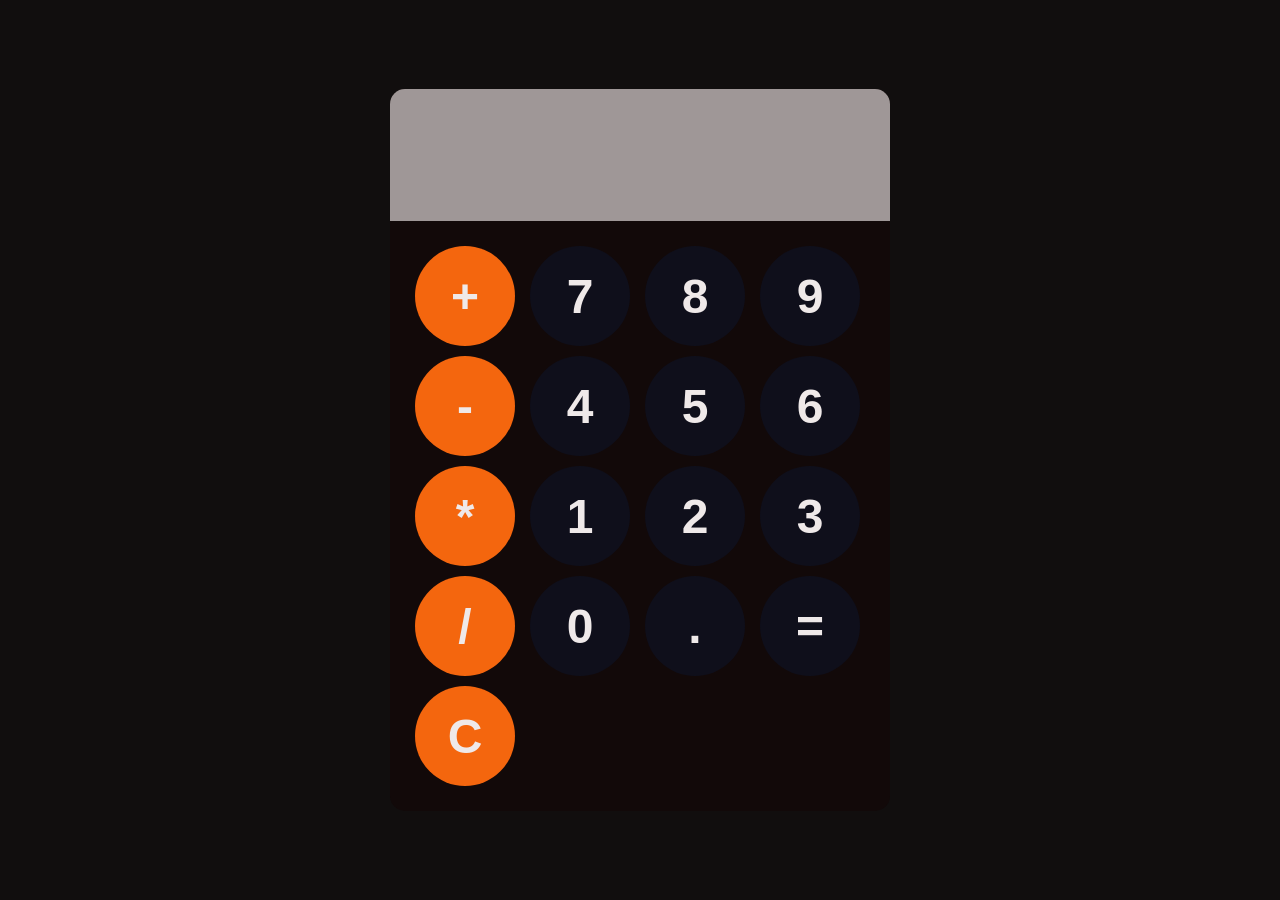
<file: calculater/index.html>
<!DOCTYPE html>
<html lang="en">
<head>
    <meta charset="UTF-8">
    <meta name="viewport" content="width=device-width, initial-scale=1.0">
    <link rel="stylesheet" href="style.css">
    <title>Document</title>
</head>
<body>
    <div id="calculator">

        <input id="display" readonly>
        <div id="keys">
            <button onclick="appendToDisplay('+')" class="operator-btn">+</button>
            <button onclick="appendToDisplay('7')">7</button>
            <button onclick="appendToDisplay('8')">8</button>
            <button onclick="appendToDisplay('9')">9</button>
            <button onclick="appendToDisplay('-')"class="operator-btn">-</button>
            <button onclick="appendToDisplay('4')">4</button>
            <button onclick="appendToDisplay('5')">5</button>
            <button onclick="appendToDisplay('6')">6</button>
            <button onclick="appendToDisplay('*')"class="operator-btn">*</button>
            <button onclick="appendToDisplay('1')">1</button>
            <button onclick="appendToDisplay('2')">2</button>
            <button onclick="appendToDisplay('3')">3</button>
            <button onclick="appendToDisplay('/')"class="operator-btn">/</button>
            <button onclick="appendToDisplay('0')">0</button>
            <button onclick="appendToDisplay('.')">.</button>
            <button onclick="calculate()">=</button>
            <button onclick="clearDisplay()"class="operator-btn">C</button>

        </div>
    </div>
</body>
<script src="index.js"></script>
</html>
</file>
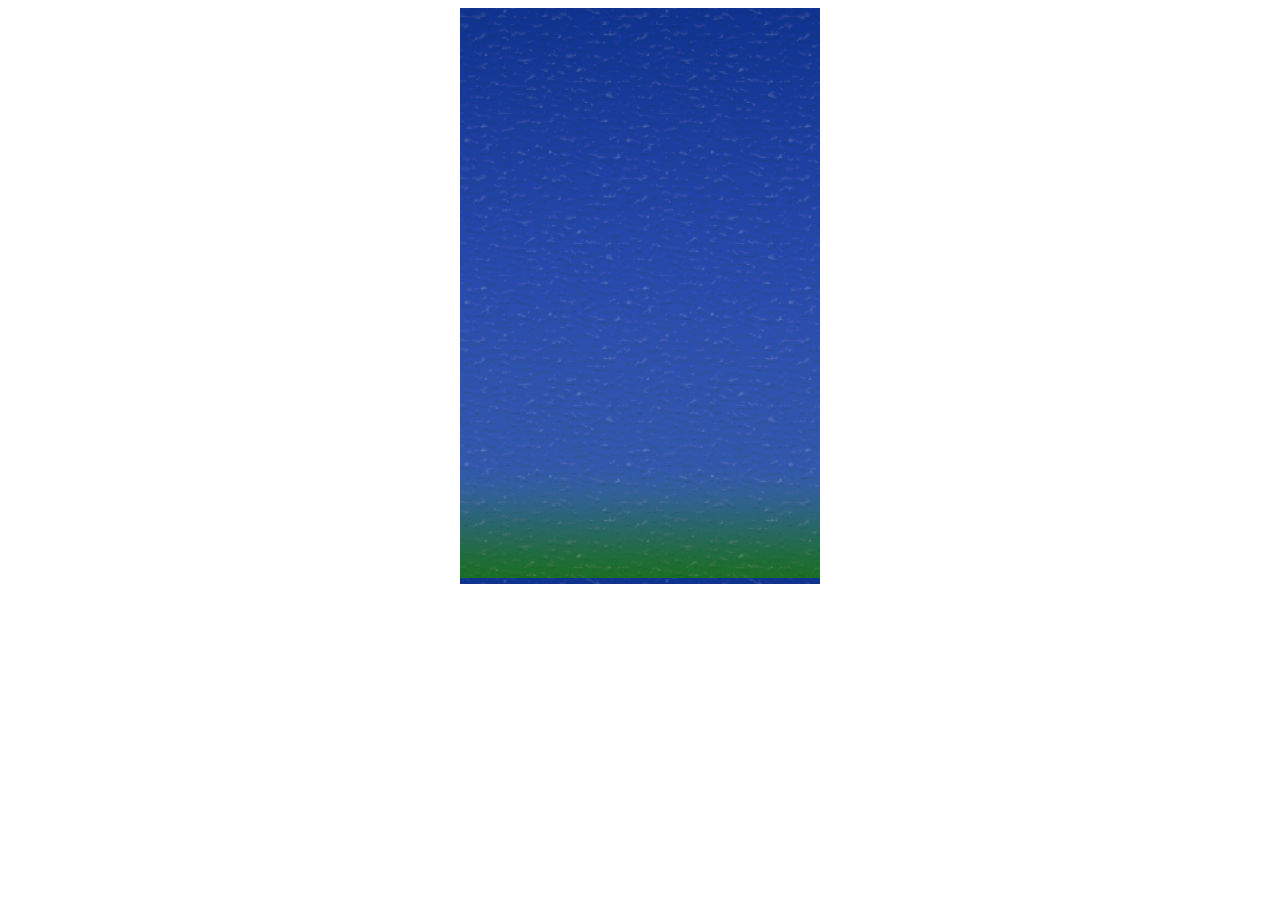
<file: doodle jump/index.html>
<!DOCTYPE html>
<html>
  <head>
    <meta charset="UTF-8" />
    <meta name="viewport" , content="width=device-width, initial-scale=1.0" />
    <title>Doodle Jump</title>
    <link rel="stylesheet" href="doodlejump.css" />
    <script src="doodlejump.js"></script>
  </head>
  <body>
    <canvas id="board"></canvas>
  </body>
</html>
<script>
  const canvas = document.getElementById("board");
  const ctx = canvas.getContext("2d");

  // Set the canvas size to fill the window
  canvas.width = window.innerWidth;
  canvas.height = window.innerHeight;

  // Set the background color
  ctx.fillStyle = "#87CEEB"; // Sky blue
  ctx.fillRect(0, 0, canvas.width, canvas.height);
</file>
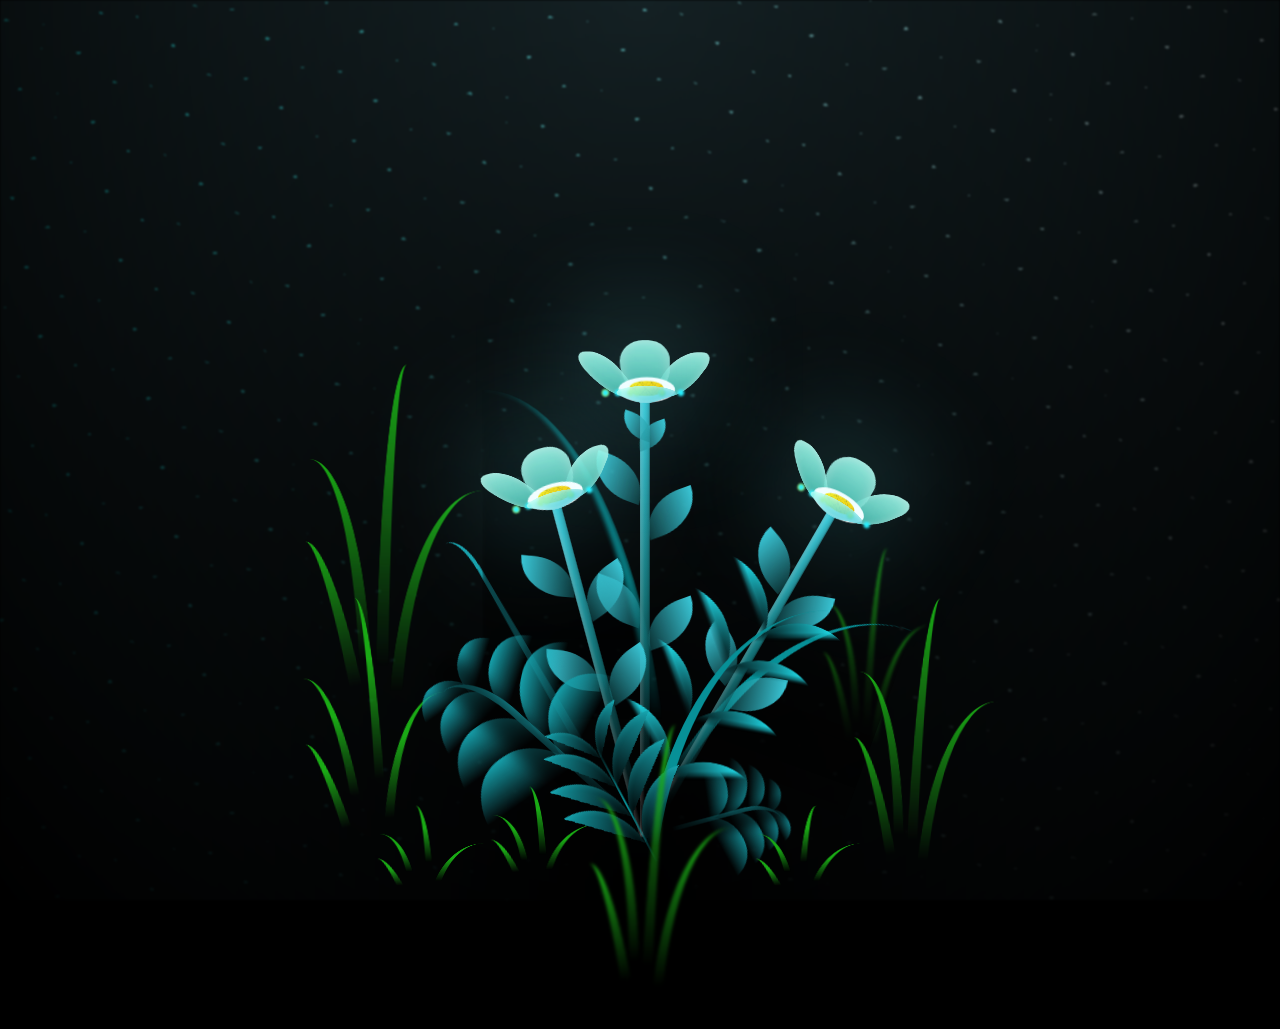
<file: flower/index.html>
<!DOCTYPE html>
<html lang="en">
    <head>
        <meta charset="UTF-8">
        <meta http-equiv="X-UA-Compatiable" content="IE-edge">
        <meta name="viewpoint" content="width-device-width, initial-scale=1.0">
        <link rel="stylesheet" href="style.css">
        <title>glowing plant</title>
    </head>
    <body class="not-loaded">
        <div class="night"></div>
        <div class="flowers">
          <div class="flower flower--1">
            <div class="flower__leafs flower__leafs--1">
              <div class="flower__leaf flower__leaf--1"></div>
              <div class="flower__leaf flower__leaf--2"></div>
              <div class="flower__leaf flower__leaf--3"></div>
              <div class="flower__leaf flower__leaf--4"></div>
              

              <div class="flower__white-circle"></div>
      
              <div class="flower__light flower__light--1"></div>
              <div class="flower__light flower__light--2"></div>
              <div class="flower__light flower__light--3"></div>
              <div class="flower__light flower__light--4"></div>
              <div class="flower__light flower__light--5"></div>
              <div class="flower__light flower__light--6"></div>
              <div class="flower__light flower__light--7"></div>
              <div class="flower__light flower__light--8"></div>
      
            </div>
            <div class="flower__line">
              <div class="flower__line__leaf flower__line__leaf--1"></div>
              <div class="flower__line__leaf flower__line__leaf--2"></div>
              <div class="flower__line__leaf flower__line__leaf--3"></div>
              <div class="flower__line__leaf flower__line__leaf--4"></div>
              <div class="flower__line__leaf flower__line__leaf--5"></div>
              <div class="flower__line__leaf flower__line__leaf--6"></div>
            </div>
          </div>
      
          <div class="flower flower--2">
            <div class="flower__leafs flower__leafs--2">
              <div class="flower__leaf flower__leaf--1"></div>
              <div class="flower__leaf flower__leaf--2"></div>
              <div class="flower__leaf flower__leaf--3"></div>
              <div class="flower__leaf flower__leaf--4"></div>
              <div class="flower__white-circle"></div>
      
              <div class="flower__light flower__light--1"></div>
              <div class="flower__light flower__light--2"></div>
              <div class="flower__light flower__light--3"></div>
              <div class="flower__light flower__light--4"></div>
              <div class="flower__light flower__light--5"></div>
              <div class="flower__light flower__light--6"></div>
              <div class="flower__light flower__light--7"></div>
              <div class="flower__light flower__light--8"></div>
      
            </div>
            <div class="flower__line">
              <div class="flower__line__leaf flower__line__leaf--1"></div>
              <div class="flower__line__leaf flower__line__leaf--2"></div>
              <div class="flower__line__leaf flower__line__leaf--3"></div>
              <div class="flower__line__leaf flower__line__leaf--4"></div>
            </div>
          </div>
      
          <div class="flower flower--3">
            <div class="flower__leafs flower__leafs--3">
              <div class="flower__leaf flower__leaf--1"></div>
              <div class="flower__leaf flower__leaf--2"></div>
              <div class="flower__leaf flower__leaf--3"></div>
              <div class="flower__leaf flower__leaf--4"></div>
              <div class="flower__white-circle"></div>
      
              <div class="flower__light flower__light--1"></div>
              <div class="flower__light flower__light--2"></div>
              <div class="flower__light flower__light--3"></div>
              <div class="flower__light flower__light--4"></div>
              <div class="flower__light flower__light--5"></div>
              <div class="flower__light flower__light--6"></div>
              <div class="flower__light flower__light--7"></div>
              <div class="flower__light flower__light--8"></div>
      
            </div>
            <div class="flower__line">
              <div class="flower__line__leaf flower__line__leaf--1"></div>
              <div class="flower__line__leaf flower__line__leaf--2"></div>
              <div class="flower__line__leaf flower__line__leaf--3"></div>
              <div class="flower__line__leaf flower__line__leaf--4"></div>
            </div>
          </div>
      
          <div class="grow-ans" style="--d:1.2s">
            <div class="flower__g-long">
              <div class="flower__g-long__top"></div>
              <div class="flower__g-long__bottom"></div>
            </div>
          </div>
      
          <div class="growing-grass">
            <div class="flower__grass flower__grass--1">
              <div class="flower__grass--top"></div>
              <div class="flower__grass--bottom"></div>
              <div class="flower__grass__leaf flower__grass__leaf--1"></div>
              <div class="flower__grass__leaf flower__grass__leaf--2"></div>
              <div class="flower__grass__leaf flower__grass__leaf--3"></div>
              <div class="flower__grass__leaf flower__grass__leaf--4"></div>
              <div class="flower__grass__leaf flower__grass__leaf--5"></div>
              <div class="flower__grass__leaf flower__grass__leaf--6"></div>
              <div class="flower__grass__leaf flower__grass__leaf--7"></div>
              <div class="flower__grass__leaf flower__grass__leaf--8"></div>
              <div class="flower__grass__overlay"></div>
            </div>
          </div>
      
          <div class="growing-grass">
            <div class="flower__grass flower__grass--2">
              <div class="flower__grass--top"></div>
              <div class="flower__grass--bottom"></div>
              <div class="flower__grass__leaf flower__grass__leaf--1"></div>
              <div class="flower__grass__leaf flower__grass__leaf--2"></div>
              <div class="flower__grass__leaf flower__grass__leaf--3"></div>
              <div class="flower__grass__leaf flower__grass__leaf--4"></div>
              <div class="flower__grass__leaf flower__grass__leaf--5"></div>
              <div class="flower__grass__leaf flower__grass__leaf--6"></div>
              <div class="flower__grass__leaf flower__grass__leaf--7"></div>
              <div class="flower__grass__leaf flower__grass__leaf--8"></div>
              <div class="flower__grass__overlay"></div>
            </div>
          </div>
      
          <div class="grow-ans" style="--d:2.4s">
            <div class="flower__g-right flower__g-right--1">
              <div class="leaf"></div>
            </div>
          </div>
      
          <div class="grow-ans" style="--d:2.8s">
            <div class="flower__g-right flower__g-right--2">
              <div class="leaf"></div>
            </div>
          </div>
      
          <div class="grow-ans" style="--d:2.8s">
            <div class="flower__g-front">
              <div class="flower__g-front__leaf-wrapper flower__g-front__leaf-wrapper--1">
                <div class="flower__g-front__leaf"></div>
              </div>
              <div class="flower__g-front__leaf-wrapper flower__g-front__leaf-wrapper--2">
                <div class="flower__g-front__leaf"></div>
              </div>
              <div class="flower__g-front__leaf-wrapper flower__g-front__leaf-wrapper--3">
                <div class="flower__g-front__leaf"></div>
              </div>
              <div class="flower__g-front__leaf-wrapper flower__g-front__leaf-wrapper--4">
                <div class="flower__g-front__leaf"></div>
              </div>
              <div class="flower__g-front__leaf-wrapper flower__g-front__leaf-wrapper--5">
                <div class="flower__g-front__leaf"></div>
              </div>
              <div class="flower__g-front__leaf-wrapper flower__g-front__leaf-wrapper--6">
                <div class="flower__g-front__leaf"></div>
              </div>
              <div class="flower__g-front__leaf-wrapper flower__g-front__leaf-wrapper--7">
                <div class="flower__g-front__leaf"></div>
              </div>
              <div class="flower__g-front__leaf-wrapper flower__g-front__leaf-wrapper--8">
                <div class="flower__g-front__leaf"></div>
              </div>
              <div class="flower__g-front__line"></div>
            </div>
          </div>
      
          <div class="grow-ans" style="--d:3.2s">
            <div class="flower__g-fr">
              <div class="leaf"></div>
              <div class="flower__g-fr__leaf flower__g-fr__leaf--1"></div>
              <div class="flower__g-fr__leaf flower__g-fr__leaf--2"></div>
              <div class="flower__g-fr__leaf flower__g-fr__leaf--3"></div>
              <div class="flower__g-fr__leaf flower__g-fr__leaf--4"></div>
              <div class="flower__g-fr__leaf flower__g-fr__leaf--5"></div>
              <div class="flower__g-fr__leaf flower__g-fr__leaf--6"></div>
              <div class="flower__g-fr__leaf flower__g-fr__leaf--7"></div>
              <div class="flower__g-fr__leaf flower__g-fr__leaf--8"></div>
            </div>
          </div>
      
          <div class="long-g long-g--0">
            <div class="grow-ans" style="--d:3s">
              <div class="leaf leaf--0"></div>
            </div>
            <div class="grow-ans" style="--d:2.2s">
              <div class="leaf leaf--1"></div>
            </div>
            <div class="grow-ans" style="--d:3.4s">
              <div class="leaf leaf--2"></div>
            </div>
            <div class="grow-ans" style="--d:3.6s">
              <div class="leaf leaf--3"></div>
            </div>
          </div>
      
          <div class="long-g long-g--1">
            <div class="grow-ans" style="--d:3.6s">
              <div class="leaf leaf--0"></div>
            </div>
            <div class="grow-ans" style="--d:3.8s">
              <div class="leaf leaf--1"></div>
            </div>
            <div class="grow-ans" style="--d:4s">
              <div class="leaf leaf--2"></div>
            </div>
            <div class="grow-ans" style="--d:4.2s">
              <div class="leaf leaf--3"></div>
            </div>
          </div>
      
          <div class="long-g long-g--2">
            <div class="grow-ans" style="--d:4s">
              <div class="leaf leaf--0"></div>
            </div>
            <div class="grow-ans" style="--d:4.2s">
              <div class="leaf leaf--1"></div>
            </div>
            <div class="grow-ans" style="--d:4.4s">
              <div class="leaf leaf--2"></div>
            </div>
            <div class="grow-ans" style="--d:4.6s">
              <div class="leaf leaf--3"></div>
            </div>
          </div>
      
          <div class="long-g long-g--3">
            <div class="grow-ans" style="--d:4s">
              <div class="leaf leaf--0"></div>
            </div>
            <div class="grow-ans" style="--d:4.2s">
              <div class="leaf leaf--1"></div>
            </div>
            <div class="grow-ans" style="--d:3s">
              <div class="leaf leaf--2"></div>
            </div>
            <div class="grow-ans" style="--d:3.6s">
              <div class="leaf leaf--3"></div>
            </div>
          </div>
      
          <div class="long-g long-g--4">
            <div class="grow-ans" style="--d:4s">
              <div class="leaf leaf--0"></div>
            </div>
            <div class="grow-ans" style="--d:4.2s">
              <div class="leaf leaf--1"></div>
            </div>
            <div class="grow-ans" style="--d:3s">
              <div class="leaf leaf--2"></div>
            </div>
            <div class="grow-ans" style="--d:3.6s">
              <div class="leaf leaf--3"></div>
            </div>
          </div>
      
          <div class="long-g long-g--5">
            <div class="grow-ans" style="--d:4s">
              <div class="leaf leaf--0"></div>
            </div>
            <div class="grow-ans" style="--d:4.2s">
              <div class="leaf leaf--1"></div>
            </div>
            <div class="grow-ans" style="--d:3s">
              <div class="leaf leaf--2"></div>
            </div>
            <div class="grow-ans" style="--d:3.6s">
              <div class="leaf leaf--3"></div>
            </div>
          </div>
      
          <div class="long-g long-g--6">
            <div class="grow-ans" style="--d:4.2s">
              <div class="leaf leaf--0"></div>
            </div>
            <div class="grow-ans" style="--d:4.4s">
              <div class="leaf leaf--1"></div>
            </div>
            <div class="grow-ans" style="--d:4.6s">
              <div class="leaf leaf--2"></div>
            </div>
            <div class="grow-ans" style="--d:4.8s">
              <div class="leaf leaf--3"></div>
            </div>
          </div>
      
          <div class="long-g long-g--7">
            <div class="grow-ans" style="--d:3s">
              <div class="leaf leaf--0"></div>
            </div>
            <div class="grow-ans" style="--d:3.2s">
              <div class="leaf leaf--1"></div>
            </div>
            <div class="grow-ans" style="--d:3.5s">
              <div class="leaf leaf--2"></div>
            </div>
            <div class="grow-ans" style="--d:3.6s">
              <div class="leaf leaf--3"></div>
            </div>
          </div>
        </div>
        <script src="index.js"></script>
      </body>

</html>

    </body>
</html>
</file>
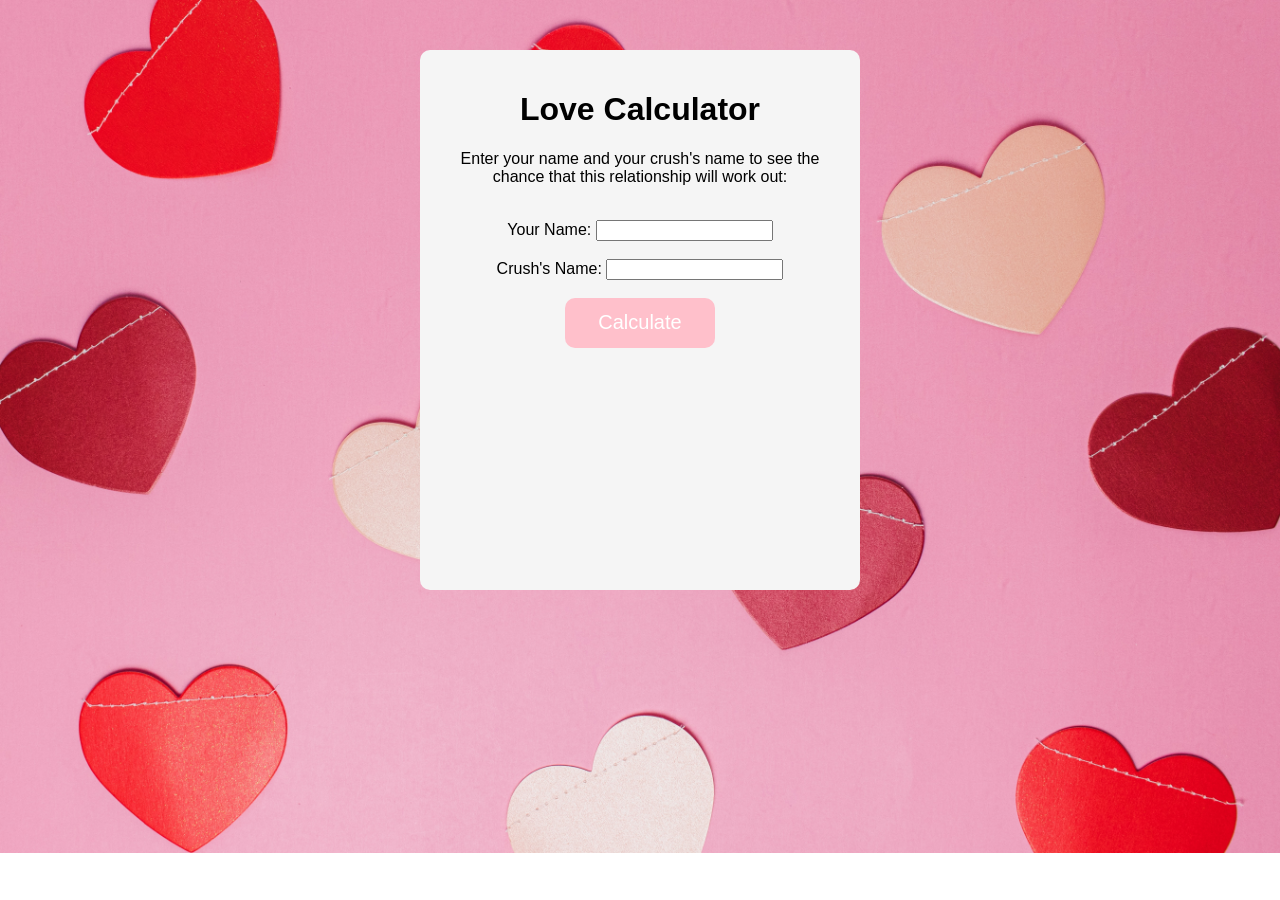
<file: love calculater/index.html>
<!DOCTYPE html>
<html lang="en">
    <head>
        <meta charset="UTF-8">
        <meta name="viewport" content="width=device-width, initial-scale=1.0">
        <title>Love Calculator</title>

        <link rel="stylesheet" href="style.css">
        <script src="script.js"></script>
    </head>
    <body>

        <div id="content-box">
            <h1>Love Calculator</h1>
            <p>Enter your name and your crush's name to see the chance that this relationship will work out: </p>
            <br>

            <label for="your-name">Your Name: </label>
            <input type="text" id="your-name" name="your-name"><br><br>
            <label for="crush-name">Crush's Name:</label>
            <input type="text" id="crush-name" name="crush-name"><br><br>

            <button id="calculate">Calculate</button>

            <h2 id="result-message"></h2>
            <p id="result-percentage"></p>
        </div>
    </body>
</html>
</file>
<file: calculater/style.css>
body{
    margin: 0;
    display: flex;
    justify-content: center;
    align-items: center;
    height: 100vh;
  background-color:#110e0e;
}
#calculator{
    font-family: Arial, Helvetica, sans-serif;
    background-color:rgb(18, 9, 9);
    border-radius: 15px;
    max-width: 500px;
    overflow: hidden;
}
#display{
    width: 100%;
    padding: 20px;
    font-size: 5rem;
    text-align: left;
    border: none;
    background-color: #9f9797;
}

#keys{
    display: grid;
    grid-template-columns: repeat(4, 1fr);
    gap: 10px;
    padding:25px;
}
button{
    width: 100px;
    height: 100px;
    border-radius: 50px;
    border: none;
    background-color: #0f0f1b;
    color: #efe9e9;
    font-size: 3rem;
    font-weight: bold;
}
button:hover{
    background-color:#4e4e8b(45, 13, 228);
}
button:active{
    background-color: rgb(139, 139, 145);
}
.operator-btn{
    background-color: rgb(244, 102, 14);
}
.operator-btn:hover{
    background-color: rgb(107, 104, 104);
}
.operator-btn:active{
    background-color: rgb(93, 91, 91);
}
</file>
<file: doodle jump/doodlejump.css>
body {
    text-align: center;
}

#board {
    /* background-color: green; */
    background-image: url("doodlejumpbge.png");
}
</file>
<file: flower/style.css>
*,
*::after,
*::before {
  padding: 0;
  margin: 0;
  box-sizing: border-box;
}

:root {
  --dark-color: #000;
}

body {
  display: flex;
  align-items: flex-end;
  justify-content: center;
  min-height: 100vh;
  background-color: var(--dark-color);
  overflow: hidden;
  perspective: 1000px;
}

.night {
  position: fixed;
  left: 50%;
  top: 0;
  transform: translateX(-50%);
  width: 100%;
  height: 100%;
  filter: blur(0.1vmin);
  background-image: radial-gradient(ellipse at top, transparent 0%, var(--dark-color)), radial-gradient(ellipse at bottom, var(--dark-color), rgba(145, 233, 255, 0.2)), repeating-linear-gradient(220deg, black 0px, black 19px, transparent 19px, transparent 22px), repeating-linear-gradient(189deg, black 0px, black 19px, transparent 19px, transparent 22px), repeating-linear-gradient(148deg, black 0px, black 19px, transparent 19px, transparent 22px), linear-gradient(90deg, #00fffa, #f0f0f0);
}

.flowers {
  position: relative;
  transform: scale(0.7);
}

.flower {
  position: absolute;
  bottom: 10vmin;
  transform-origin: bottom center;
  z-index: 10;
  --fl-speed: 0.8s;
}
.flower--1 {
  animation: moving-flower-1 4s linear infinite;
}
.flower--1 .flower__line {
  height: 70vmin;
  animation-delay: 0.3s;
}
.flower--1 .flower__line__leaf--1 {
  animation: blooming-leaf-right var(--fl-speed) 1.6s backwards;
}
.flower--1 .flower__line__leaf--2 {
  animation: blooming-leaf-right var(--fl-speed) 1.4s backwards;
}
.flower--1 .flower__line__leaf--3 {
  animation: blooming-leaf-left var(--fl-speed) 1.2s backwards;
}
.flower--1 .flower__line__leaf--4 {
  animation: blooming-leaf-left var(--fl-speed) 1s backwards;
}
.flower--1 .flower__line__leaf--5 {
  animation: blooming-leaf-right var(--fl-speed) 1.8s backwards;
}
.flower--1 .flower__line__leaf--6 {
  animation: blooming-leaf-left var(--fl-speed) 2s backwards;
}
.flower--2 {
  left: 50%;
  transform: rotate(30deg);
  animation: moving-flower-2 4s linear infinite;
}
.flower--2 .flower__line {
  height: 60vmin;
  animation-delay: 0.8s;
}
.flower--2 .flower__line__leaf--1 {
  animation: blooming-leaf-right var(--fl-speed) 1.9s backwards;
}
.flower--2 .flower__line__leaf--2 {
  animation: blooming-leaf-right var(--fl-speed) 1.7s backwards;
}
.flower--2 .flower__line__leaf--3 {
  animation: blooming-leaf-left var(--fl-speed) 1.5s backwards;
}
.flower--2 .flower__line__leaf--4 {
  animation: blooming-leaf-left var(--fl-speed) 1.3s backwards;
}
.flower--3 {
  left: 50%;
  transform: rotate(-15deg);
  animation: moving-flower-3 4s linear infinite;
}
.flower--3 .flower__line {
  animation-delay: 0.9s;
}
.flower--3 .flower__line__leaf--1 {
  animation: blooming-leaf-right var(--fl-speed) 2.5s backwards;
}
.flower--3 .flower__line__leaf--2 {
  animation: blooming-leaf-right var(--fl-speed) 2.3s backwards;
}
.flower--3 .flower__line__leaf--3 {
  animation: blooming-leaf-left var(--fl-speed) 2.1s backwards;
}
.flower--3 .flower__line__leaf--4 {
  animation: blooming-leaf-left var(--fl-speed) 1.9s backwards;
}
.flower__leafs {
  position: relative;
  animation: blooming-flower 2s backwards;
}
.flower__leafs--1 {
  animation-delay: 1.1s;
}
.flower__leafs--2 {
  animation-delay: 1.4s;
}
.flower__leafs--3 {
  animation-delay: 1.7s;
}
.flower__leafs::after {
  content: "";
  position: absolute;
  left: 0;
  top: 0;
  transform: translate(-50%, -100%);
  width: 8vmin;
  height: 8vmin;
  background-color: #6bf0ff;
  filter: blur(10vmin);
}
.flower__leaf {
  position: absolute;
  bottom: 0;
  left: 50%;
  width: 8vmin;
  height: 11vmin;
  border-radius: 51% 49% 47% 53%/44% 45% 55% 69%;
  background-color: #65e6cc;
  background-image: linear-gradient(to top, #40bbab, #a7ffee);
  transform-origin: bottom center;
  opacity: 0.9;
  box-shadow: inset 0 0 2vmin rgba(255, 255, 255, 0.5);
}
.flower__leaf--1 {
  transform: translate(-10%, 1%) rotateY(40deg) rotateX(-50deg);
}
.flower__leaf--2 {
  transform: translate(-50%, -4%) rotateX(40deg);
}
.flower__leaf--3 {
  transform: translate(-90%, 0%) rotateY(45deg) rotateX(50deg);
}
.flower__leaf--4 {
  width: 8vmin;
  height: 8vmin;
  transform-origin: bottom left;
  border-radius: 4vmin 10vmin 4vmin 4vmin;
  transform: translate(0%, 18%) rotateX(70deg) rotate(-43deg);
  background-image: linear-gradient(to top, #39c6d6, #a7ffee);
  z-index: 1;
  opacity: 0.8;
}
.flower__white-circle {
  position: absolute;
  left: -3.5vmin;
  top: -3vmin;
  width: 9vmin;
  height: 4vmin;
  border-radius: 50%;
  background-color: #fff;
}
.flower__white-circle::after {
  content: "";
  position: absolute;
  left: 50%;
  top: 45%;
  transform: translate(-50%, -50%);
  width: 60%;
  height: 60%;
  border-radius: inherit;
  background-image: repeating-linear-gradient(135deg, rgba(0, 0, 0, 0.03) 0px, rgba(0, 0, 0, 0.03) 1px, transparent 1px, transparent 12px), repeating-linear-gradient(45deg, rgba(0, 0, 0, 0.03) 0px, rgba(0, 0, 0, 0.03) 1px, transparent 1px, transparent 12px), repeating-linear-gradient(67.5deg, rgba(0, 0, 0, 0.03) 0px, rgba(0, 0, 0, 0.03) 1px, transparent 1px, transparent 12px), repeating-linear-gradient(135deg, rgba(0, 0, 0, 0.03) 0px, rgba(0, 0, 0, 0.03) 1px, transparent 1px, transparent 12px), repeating-linear-gradient(45deg, rgba(0, 0, 0, 0.03) 0px, rgba(0, 0, 0, 0.03) 1px, transparent 1px, transparent 12px), repeating-linear-gradient(112.5deg, rgba(0, 0, 0, 0.03) 0px, rgba(0, 0, 0, 0.03) 1px, transparent 1px, transparent 12px), repeating-linear-gradient(112.5deg, rgba(0, 0, 0, 0.03) 0px, rgba(0, 0, 0, 0.03) 1px, transparent 1px, transparent 12px), repeating-linear-gradient(45deg, rgba(0, 0, 0, 0.03) 0px, rgba(0, 0, 0, 0.03) 1px, transparent 1px, transparent 12px), repeating-linear-gradient(22.5deg, rgba(0, 0, 0, 0.03) 0px, rgba(0, 0, 0, 0.03) 1px, transparent 1px, transparent 12px), repeating-linear-gradient(45deg, rgba(0, 0, 0, 0.03) 0px, rgba(0, 0, 0, 0.03) 1px, transparent 1px, transparent 12px), repeating-linear-gradient(22.5deg, rgba(0, 0, 0, 0.03) 0px, rgba(0, 0, 0, 0.03) 1px, transparent 1px, transparent 12px), repeating-linear-gradient(135deg, rgba(0, 0, 0, 0.03) 0px, rgba(0, 0, 0, 0.03) 1px, transparent 1px, transparent 12px), repeating-linear-gradient(157.5deg, rgba(0, 0, 0, 0.03) 0px, rgba(0, 0, 0, 0.03) 1px, transparent 1px, transparent 12px), repeating-linear-gradient(67.5deg, rgba(0, 0, 0, 0.03) 0px, rgba(0, 0, 0, 0.03) 1px, transparent 1px, transparent 12px), repeating-linear-gradient(67.5deg, rgba(0, 0, 0, 0.03) 0px, rgba(0, 0, 0, 0.03) 1px, transparent 1px, transparent 12px), linear-gradient(90deg, #ffeb12, #ffce00);
}
.flower__line {
  height: 55vmin;
  width: 1.5vmin;
  background-image: linear-gradient(to left, rgba(0, 0, 0, 0.2), transparent, rgba(255, 255, 255, 0.2)), linear-gradient(to top, transparent 10%, #14757a, #39c6d6);
  box-shadow: inset 0 0 2px rgba(0, 0, 0, 0.5);
  animation: grow-flower-tree 4s backwards;
}
.flower__line__leaf {
  --w: 7vmin;
  --h: calc(var(--w) + 2vmin);
  position: absolute;
  top: 20%;
  left: 90%;
  width: var(--w);
  height: var(--h);
  border-top-right-radius: var(--h);
  border-bottom-left-radius: var(--h);
  background-image: linear-gradient(to top, rgba(20, 117, 122, 0.4), #39c6d6);
}
.flower__line__leaf--1 {
  transform: rotate(70deg) rotateY(30deg);
}
.flower__line__leaf--2 {
  top: 45%;
  transform: rotate(70deg) rotateY(30deg);
}
.flower__line__leaf--3, .flower__line__leaf--4, .flower__line__leaf--6 {
  border-top-right-radius: 0;
  border-bottom-left-radius: 0;
  border-top-left-radius: var(--h);
  border-bottom-right-radius: var(--h);
  left: -460%;
  top: 12%;
  transform: rotate(-70deg) rotateY(30deg);
}
.flower__line__leaf--4 {
  top: 40%;
}
.flower__line__leaf--5 {
  top: 0;
  transform-origin: left;
  transform: rotate(70deg) rotateY(30deg) scale(0.6);
}
.flower__line__leaf--6 {
  top: -2%;
  left: -450%;
  transform-origin: right;
  transform: rotate(-70deg) rotateY(30deg) scale(0.6);
}
.flower__light {
  position: absolute;
  bottom: 0vmin;
  width: 1vmin;
  height: 1vmin;
  background-color: #fffb00;
  border-radius: 50%;
  filter: blur(0.2vmin);
  animation: light-ans 4s linear infinite backwards;
}
.flower__light:nth-child(odd) {
  background-color: #23f0ff;
}
.flower__light--1 {
  left: -2vmin;
  animation-delay: 1s;
}
.flower__light--2 {
  left: 3vmin;
  animation-delay: 0.5s;
}
.flower__light--3 {
  left: -6vmin;
  animation-delay: 0.3s;
}
.flower__light--4 {
  left: 6vmin;
  animation-delay: 0.9s;
}
.flower__light--5 {
  left: -1vmin;
  animation-delay: 1.5s;
}
.flower__light--6 {
  left: -4vmin;
  animation-delay: 3s;
}
.flower__light--7 {
  left: 3vmin;
  animation-delay: 2s;
}
.flower__light--8 {
  left: -6vmin;
  animation-delay: 3.5s;
}
.flower__grass {
  --c: #159faa;
  --line-w: 1.5vmin;
  position: absolute;
  bottom: 12vmin;
  left: -7vmin;
  display: flex;
  flex-direction: column;
  align-items: flex-end;
  z-index: 20;
  transform-origin: bottom center;
  transform: rotate(-48deg) rotateY(40deg);
}
.flower__grass--1 {
  animation: moving-grass 2s linear infinite;
}
.flower__grass--2 {
  left: 2vmin;
  bottom: 10vmin;
  transform: scale(0.5) rotate(75deg) rotateX(10deg) rotateY(-200deg);
  opacity: 0.8;
  z-index: 0;
  animation: moving-grass--2 1.5s linear infinite;
}
.flower__grass--top {
  width: 7vmin;
  height: 10vmin;
  border-top-right-radius: 100%;
  border-right: var(--line-w) solid var(--c);
  transform-origin: bottom center;
  transform: rotate(-2deg);
}
.flower__grass--bottom {
  margin-top: -2px;
  width: var(--line-w);
  height: 25vmin;
  background-image: linear-gradient(to top, transparent, var(--c));
}
.flower__grass__leaf {
  --size: 10vmin;
  position: absolute;
  width: calc(var(--size) * 2.1);
  height: var(--size);
  border-top-left-radius: var(--size);
  border-top-right-radius: var(--size);
  background-image: linear-gradient(to top, transparent, transparent 30%, var(--c));
  z-index: 100;
}
.flower__grass__leaf--1 {
  top: -6%;
  left: 30%;
  --size: 6vmin;
  transform: rotate(-20deg);
  animation: growing-grass-ans--1 2s 2.6s backwards;
}
@keyframes growing-grass-ans--1 {
  0% {
    transform-origin: bottom left;
    transform: rotate(-20deg) scale(0);
  }
}
.flower__grass__leaf--2 {
  top: -5%;
  left: -110%;
  --size: 6vmin;
  transform: rotate(10deg);
  animation: growing-grass-ans--2 2s 2.4s linear backwards;
}
@keyframes growing-grass-ans--2 {
  0% {
    transform-origin: bottom right;
    transform: rotate(10deg) scale(0);
  }
}
.flower__grass__leaf--3 {
  top: 5%;
  left: 60%;
  --size: 8vmin;
  transform: rotate(-18deg) rotateX(-20deg);
  animation: growing-grass-ans--3 2s 2.2s linear backwards;
}
@keyframes growing-grass-ans--3 {
  0% {
    transform-origin: bottom left;
    transform: rotate(-18deg) rotateX(-20deg) scale(0);
  }
}
.flower__grass__leaf--4 {
  top: 6%;
  left: -135%;
  --size: 8vmin;
  transform: rotate(2deg);
  animation: growing-grass-ans--4 2s 2s linear backwards;
}
@keyframes growing-grass-ans--4 {
  0% {
    transform-origin: bottom right;
    transform: rotate(2deg) scale(0);
  }
}
.flower__grass__leaf--5 {
  top: 20%;
  left: 60%;
  --size: 10vmin;
  transform: rotate(-24deg) rotateX(-20deg);
  animation: growing-grass-ans--5 2s 1.8s linear backwards;
}
@keyframes growing-grass-ans--5 {
  0% {
    transform-origin: bottom left;
    transform: rotate(-24deg) rotateX(-20deg) scale(0);
  }
}
.flower__grass__leaf--6 {
  top: 22%;
  left: -180%;
  --size: 10vmin;
  transform: rotate(10deg);
  animation: growing-grass-ans--6 2s 1.6s linear backwards;
}
@keyframes growing-grass-ans--6 {
  0% {
    transform-origin: bottom right;
    transform: rotate(10deg) scale(0);
  }
}
.flower__grass__leaf--7 {
  top: 39%;
  left: 70%;
  --size: 10vmin;
  transform: rotate(-10deg);
  animation: growing-grass-ans--7 2s 1.4s linear backwards;
}
@keyframes growing-grass-ans--7 {
  0% {
    transform-origin: bottom left;
    transform: rotate(-10deg) scale(0);
  }
}
.flower__grass__leaf--8 {
  top: 40%;
  left: -215%;
  --size: 11vmin;
  transform: rotate(10deg);
  animation: growing-grass-ans--8 2s 1.2s linear backwards;
}
@keyframes growing-grass-ans--8 {
  0% {
    transform-origin: bottom right;
    transform: rotate(10deg) scale(0);
  }
}
.flower__grass__overlay {
  position: absolute;
  top: -10%;
  right: 0%;
  width: 100%;
  height: 100%;
  background-color: rgba(0, 0, 0, 0.6);
  filter: blur(1.5vmin);
  z-index: 100;
}
.flower__g-long {
  --w: 2vmin;
  --h: 6vmin;
  --c: #159faa;
  position: absolute;
  bottom: 10vmin;
  left: -3vmin;
  transform-origin: bottom center;
  transform: rotate(-30deg) rotateY(-20deg);
  display: flex;
  flex-direction: column;
  align-items: flex-end;
  animation: flower-g-long-ans 3s linear infinite;
}
@keyframes flower-g-long-ans {
  0%, 100% {
    transform: rotate(-30deg) rotateY(-20deg);
  }
  50% {
    transform: rotate(-32deg) rotateY(-20deg);
  }
}
.flower__g-long__top {
  top: calc(var(--h) * -1);
  width: calc(var(--w) + 1vmin);
  height: var(--h);
  border-top-right-radius: 100%;
  border-right: 0.7vmin solid var(--c);
  transform: translate(-0.7vmin, 1vmin);
}
.flower__g-long__bottom {
  width: var(--w);
  height: 50vmin;
  transform-origin: bottom center;
  background-image: linear-gradient(to top, transparent 30%, var(--c));
  box-shadow: inset 0 0 2px rgba(0, 0, 0, 0.5);
  clip-path: polygon(35% 0, 65% 1%, 100% 100%, 0% 100%);
}
.flower__g-right {
  position: absolute;
  bottom: 6vmin;
  left: -2vmin;
  transform-origin: bottom left;
  transform: rotate(20deg);
}
.flower__g-right .leaf {
  width: 30vmin;
  height: 50vmin;
  border-top-left-radius: 100%;
  border-left: 2vmin solid #079097;
  background-image: linear-gradient(to bottom, transparent, var(--dark-color) 60%);
  mask-image: linear-gradient(to top, transparent 30%, #079097 60%);
}
.flower__g-right--1 {
  animation: flower-g-right-ans 2.5s linear infinite;
}
.flower__g-right--2 {
  left: 5vmin;
  transform: rotateY(-180deg);
  animation: flower-g-right-ans--2 3s linear infinite;
}
.flower__g-right--2 .leaf {
  height: 75vmin;
  filter: blur(0.3vmin);
  opacity: 0.8;
}
@keyframes flower-g-right-ans {
  0%, 100% {
    transform: rotate(20deg);
  }
  50% {
    transform: rotate(24deg) rotateX(-20deg);
  }
}
@keyframes flower-g-right-ans--2 {
  0%, 100% {
    transform: rotateY(-180deg) rotate(0deg) rotateX(-20deg);
  }
  50% {
    transform: rotateY(-180deg) rotate(6deg) rotateX(-20deg);
  }
}
.flower__g-front {
  position: absolute;
  bottom: 6vmin;
  left: 2.5vmin;
  z-index: 100;
  transform-origin: bottom center;
  transform: rotate(-28deg) rotateY(30deg) scale(1.04);
  animation: flower__g-front-ans 2s linear infinite;
}
@keyframes flower__g-front-ans {
  0%, 100% {
    transform: rotate(-28deg) rotateY(30deg) scale(1.04);
  }
  50% {
    transform: rotate(-35deg) rotateY(40deg) scale(1.04);
  }
}
.flower__g-front__line {
  width: 0.3vmin;
  height: 20vmin;
  background-image: linear-gradient(to top, transparent, #079097, transparent 100%);
  position: relative;
}
.flower__g-front__leaf-wrapper {
  position: absolute;
  top: 0;
  left: 0;
  transform-origin: bottom left;
  transform: rotate(10deg);
}
.flower__g-front__leaf-wrapper:nth-child(even) {
  left: 0vmin;
  transform: rotateY(-180deg) rotate(5deg);
  animation: flower__g-front__leaf-left-ans 1s ease-in backwards;
}
.flower__g-front__leaf-wrapper:nth-child(odd) {
  animation: flower__g-front__leaf-ans 1s ease-in backwards;
}
.flower__g-front__leaf-wrapper--1 {
  top: -8vmin;
  transform: scale(0.7);
  animation: flower__g-front__leaf-ans 1s 5.5s ease-in backwards !important;
}
.flower__g-front__leaf-wrapper--2 {
  top: -8vmin;
  transform: rotateY(-180deg) scale(0.7) !important;
  animation: flower__g-front__leaf-left-ans-2 1s 4.6s ease-in backwards !important;
}
.flower__g-front__leaf-wrapper--3 {
  top: -3vmin;
  animation: flower__g-front__leaf-ans 1s 4.6s ease-in backwards;
}
.flower__g-front__leaf-wrapper--4 {
  top: -3vmin;
  transform: rotateY(-180deg) scale(0.9) !important;
  animation: flower__g-front__leaf-left-ans-2 1s 4.6s ease-in backwards !important;
}
@keyframes flower__g-front__leaf-left-ans-2 {
  0% {
    transform: rotateY(-180deg) scale(0);
  }
}
.flower__g-front__leaf-wrapper--5, .flower__g-front__leaf-wrapper--6 {
  top: 2vmin;
}
.flower__g-front__leaf-wrapper--7, .flower__g-front__leaf-wrapper--8 {
  top: 6.5vmin;
}
.flower__g-front__leaf-wrapper--2 {
  animation-delay: 5.2s !important;
}
.flower__g-front__leaf-wrapper--3 {
  animation-delay: 4.9s !important;
}
.flower__g-front__leaf-wrapper--5 {
  animation-delay: 4.3s !important;
}
.flower__g-front__leaf-wrapper--6 {
  animation-delay: 4.1s !important;
}
.flower__g-front__leaf-wrapper--7 {
  animation-delay: 3.8s !important;
}
.flower__g-front__leaf-wrapper--8 {
  animation-delay: 3.5s !important;
}
@keyframes flower__g-front__leaf-ans {
  0% {
    transform: rotate(10deg) scale(0);
  }
}
@keyframes flower__g-front__leaf-left-ans {
  0% {
    transform: rotateY(-180deg) rotate(5deg) scale(0);
  }
}
.flower__g-front__leaf {
  width: 10vmin;
  height: 10vmin;
  border-radius: 100% 0% 0% 100%/100% 100% 0% 0%;
  box-shadow: inset 0 2px 1vmin rgba(44, 238, 252, 0.2);
  background-image: linear-gradient(to bottom left, transparent, var(--dark-color)), linear-gradient(to bottom right, #159faa 50%, transparent 50%, transparent);
  -webkit-mask-image: linear-gradient(to bottom right, #159faa 50%, transparent 50%, transparent);
  mask-image: linear-gradient(to bottom right, #159faa 50%, transparent 50%, transparent);
}
.flower__g-fr {
  position: absolute;
  bottom: -4vmin;
  left: vmin;
  transform-origin: bottom left;
  z-index: 10;
  animation: flower__g-fr-ans 2s linear infinite;
}
@keyframes flower__g-fr-ans {
  0%, 100% {
    transform: rotate(2deg);
  }
  50% {
    transform: rotate(4deg);
  }
}
.flower__g-fr .leaf {
  width: 30vmin;
  height: 50vmin;
  border-top-left-radius: 100%;
  border-left: 2vmin solid #079097;
  mask-image: linear-gradient(to top, transparent 25%, #079097 50%);
  position: relative;
  z-index: 1;
}
.flower__g-fr__leaf {
  position: absolute;
  top: 0;
  left: 0;
  width: 10vmin;
  height: 10vmin;
  border-radius: 100% 0% 0% 100%/100% 100% 0% 0%;
  box-shadow: inset 0 2px 1vmin rgba(44, 238, 252, 0.2);
  background-image: linear-gradient(to bottom left, transparent, var(--dark-color) 98%), linear-gradient(to bottom right, #23f0ff 45%, transparent 50%, transparent);
  mask-image: linear-gradient(135deg, #159faa 40%, transparent 50%, transparent);
}
.flower__g-fr__leaf--1 {
  left: 20vmin;
  transform: rotate(45deg);
  animation: flower__g-fr-leaft-ans-1 0.5s 5.2s linear backwards;
}
@keyframes flower__g-fr-leaft-ans-1 {
  0% {
    transform-origin: left;
    transform: rotate(45deg) scale(0);
  }
}
.flower__g-fr__leaf--2 {
  left: 12vmin;
  top: -7vmin;
  transform: rotate(25deg) rotateY(-180deg);
  animation: flower__g-fr-leaft-ans-6 0.5s 5s linear backwards;
}
.flower__g-fr__leaf--3 {
  left: 15vmin;
  top: 6vmin;
  transform: rotate(55deg);
  animation: flower__g-fr-leaft-ans-5 0.5s 4.8s linear backwards;
}
.flower__g-fr__leaf--4 {
  left: 6vmin;
  top: -2vmin;
  transform: rotate(25deg) rotateY(-180deg);
  animation: flower__g-fr-leaft-ans-6 0.5s 4.6s linear backwards;
}
.flower__g-fr__leaf--5 {
  left: 10vmin;
  top: 14vmin;
  transform: rotate(55deg);
  animation: flower__g-fr-leaft-ans-5 0.5s 4.4s linear backwards;
}
@keyframes flower__g-fr-leaft-ans-5 {
  0% {
    transform-origin: left;
    transform: rotate(55deg) scale(0);
  }
}
.flower__g-fr__leaf--6 {
  left: 0vmin;
  top: 6vmin;
  transform: rotate(25deg) rotateY(-180deg);
  animation: flower__g-fr-leaft-ans-6 0.5s 4.2s linear backwards;
}
@keyframes flower__g-fr-leaft-ans-6 {
  0% {
    transform-origin: right;
    transform: rotate(25deg) rotateY(-180deg) scale(0);
  }
}
.flower__g-fr__leaf--7 {
  left: 5vmin;
  top: 22vmin;
  transform: rotate(45deg);
  animation: flower__g-fr-leaft-ans-7 0.5s 4s linear backwards;
}
@keyframes flower__g-fr-leaft-ans-7 {
  0% {
    transform-origin: left;
    transform: rotate(45deg) scale(0);
  }
}
.flower__g-fr__leaf--8 {
  left: -4vmin;
  top: 15vmin;
  transform: rotate(15deg) rotateY(-180deg);
  animation: flower__g-fr-leaft-ans-8 0.5s 3.8s linear backwards;
}
@keyframes flower__g-fr-leaft-ans-8 {
  0% {
    transform-origin: right;
    transform: rotate(15deg) rotateY(-180deg) scale(0);
  }
}

.long-g {
  position: absolute;
  bottom: 25vmin;
  left: -42vmin;
  transform-origin: bottom left;
}
.long-g--1 {
  bottom: 0vmin;
  transform: scale(0.8) rotate(-5deg);
}
.long-g--1 .leaf {
mask-image: linear-gradient(to top, transparent 40%, #079097 80%) !important;
}
.long-g--1 .leaf--1 {
  --w: 5vmin;
  --h: 60vmin;
  left: -2vmin;
  transform: rotate(3deg) rotateY(-180deg);
}
.long-g--2, .long-g--3 {
  bottom: -3vmin;
  left: -35vmin;
  transform-origin: center;
  transform: scale(0.6) rotateX(60deg);
}
.long-g--2 .leaf, .long-g--3 .leaf {
  mask-image: linear-gradient(to top, transparent 50%, #079097 80%) !important;
}
.long-g--2 .leaf--1, .long-g--3 .leaf--1 {
  left: -1vmin;
  transform: rotateY(-180deg);
}
.long-g--3 {
  left: -17vmin;
  bottom: 0vmin;
}
.long-g--3 .leaf {
  mask-image: linear-gradient(to top, transparent 40%, #079097 80%) !important;
}
.long-g--4 {
  left: 25vmin;
  bottom: -3vmin;
  transform-origin: center;
  transform: scale(0.6) rotateX(60deg);
}
.long-g--4 .leaf {
  mask-image: linear-gradient(to top, transparent 50%, #079097 80%) !important;
}
.long-g--5 {
  left: 42vmin;
  bottom: 0vmin;
  transform: scale(0.8) rotate(2deg);
}
.long-g--6 {
  left: 0vmin;
  bottom: -20vmin;
  z-index: 100;
  filter: blur(0.3vmin);
  transform: scale(0.8) rotate(2deg);
}
.long-g--7 {
  left: 35vmin;
  bottom: 20vmin;
  z-index: -1;
  filter: blur(0.3vmin);
  transform: scale(0.6) rotate(2deg);
  opacity: 0.7;
}
.long-g .leaf {
  --w: 15vmin;
  --h: 40vmin;
  --c: #1aaa15;
  position: absolute;
  bottom: 0;
  width: var(--w);
  height: var(--h);
  border-top-left-radius: 100%;
  border-left: 2vmin solid var(--c);
  mask-image: linear-gradient(to top, transparent 20%, var(--dark-color));
  transform-origin: bottom center;
}
.long-g .leaf--0 {
  left: 2vmin;
  animation: leaf-ans-1 4s linear infinite;
}
.long-g .leaf--1 {
  --w: 5vmin;
  --h: 60vmin;
  animation: leaf-ans-1 4s linear infinite;
}
.long-g .leaf--2 {
  --w: 10vmin;
  --h: 40vmin;
  left: -0.5vmin;
  bottom: 5vmin;
  transform-origin: bottom left;
  transform: rotateY(-180deg);
  animation: leaf-ans-2 3s linear infinite;
}
.long-g .leaf--3 {
  --w: 5vmin;
  --h: 30vmin;
  left: -1vmin;
  bottom: 3.2vmin;
  transform-origin: bottom left;
  transform: rotate(-10deg) rotateY(-180deg);
  animation: leaf-ans-3 3s linear infinite;
}

@keyframes leaf-ans-1 {
  0%, 100% {
    transform: rotate(-5deg) scale(1);
  }
  50% {
    transform: rotate(5deg) scale(1.1);
  }
}
@keyframes leaf-ans-2 {
  0%, 100% {
    transform: rotateY(-180deg) rotate(5deg);
  }
  50% {
    transform: rotateY(-180deg) rotate(0deg) scale(1.1);
  }
}
@keyframes leaf-ans-3 {
  0%, 100% {
    transform: rotate(-10deg) rotateY(-180deg);
  }
  50% {
    transform: rotate(-20deg) rotateY(-180deg);
  }
}
.grow-ans {
  animation: grow-ans 2s var(--d) backwards;
}

@keyframes grow-ans {
  0% {
    transform: scale(0);
    opacity: 0;
  }
}
@keyframes light-ans {
  0% {
    opacity: 0;
    transform: translateY(0vmin);
  }
  25% {
    opacity: 1;
    transform: translateY(-5vmin) translateX(-2vmin);
  }
  50% { 
    opacity: 1;
    transform: translateY(-15vmin) translateX(2vmin);
    filter: blur(0.2vmin);
  }
  75% {
    transform: translateY(-20vmin) translateX(-2vmin);
    filter: blur(0.2vmin);
  }
  100% {
    transform: translateY(-30vmin);
    opacity: 0;
    filter: blur(1vmin);
  }
}
@keyframes moving-flower-1 {
  0%, 100% {
    transform: rotate(2deg);
  }
  50% {
    transform: rotate(-2deg);
  }
}
@keyframes moving-flower-2 {
  0%, 100% {
    transform: rotate(18deg);
  }
  50% {
    transform: rotate(14deg);
  }
}
@keyframes moving-flower-3 {
  0%, 100% {
    transform: rotate(-18deg);
  }
  50% {
    transform: rotate(-20deg) rotateY(-10deg);
  }
}
@keyframes blooming-leaf-right {
  0% {
    transform-origin: left;
    transform: rotate(70deg) rotateY(30deg) scale(0);
  }
}
@keyframes blooming-leaf-left {
  0% {
    transform-origin: right;
    transform: rotate(-70deg) rotateY(30deg) scale(0);
  }
}
@keyframes grow-flower-tree {
  0% {
    height: 0;
    border-radius: 1vmin;
  }
}
@keyframes blooming-flower {
  0% {
    transform: scale(0);
  }
}
@keyframes moving-grass {
  0%, 100% {
    transform: rotate(-48deg) rotateY(40deg);
  }
  50% {
    transform: rotate(-50deg) rotateY(40deg);
  }
}
@keyframes moving-grass--2 {
  0%, 100% {
    transform: scale(0.5) rotate(75deg) rotateX(10deg) rotateY(-200deg);
  }
  50% {
    transform: scale(0.5) rotate(79deg) rotateX(10deg) rotateY(-200deg);
  }
}
.growing-grass {
  animation: growing-grass-ans 1s 2s backwards;
}

@keyframes growing-grass-ans {
  0% {
    transform: scale(0);
  }
}
.not-loaded * {
  animation-play-state: paused !important;
}
</file>
<file: love calculater/style.css>
body {
    font-family: Arial, Helvetica, sans-serif;
    text-align: center;
    background-image: url("./hearts.jpg");
    background-size: cover;
    background-repeat: no-repeat;
}

#content-box {
    width: 400px;
    height: 500px;
    background-color: whitesmoke;
    padding: 20px;
    margin: 0 auto;
    margin-top: 50px;
    border-radius: 10px;

}

#calculate {
    width: 150px;
    height: 50px;

    background-color: pink;
    color: white;
    font-size: 20px;
    border: none;
    border-radius: 10px;
}

#result-percentage {
    font-size: 50px;
}
</file>
